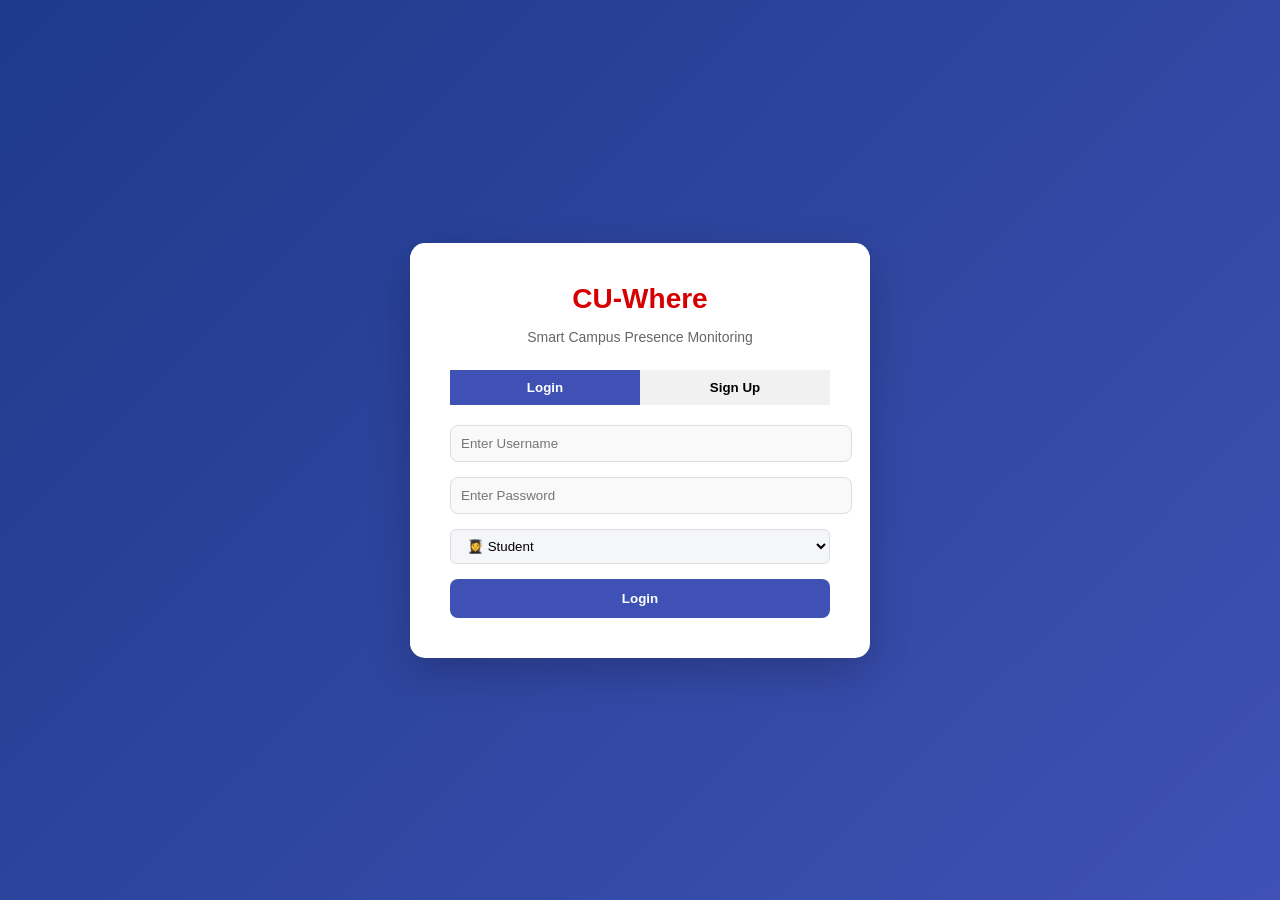
<file: index.html>
<!DOCTYPE html>
<html>
<head>
  <title>CU-Where</title>
  <link rel="stylesheet" href="style.css">
</head>
<body>

<div class="login-container">

  <div class="login-card">

    <h1 class="brand">CU-Where</h1>
    <p class="tagline">Smart Campus Presence Monitoring</p>

    <div class="toggle-buttons">
      <button id="loginTab" class="active" onclick="switchMode('login')">Login</button>
      <button id="signupTab" onclick="switchMode('signup')">Sign Up</button>
    </div>

    <div class="form-group">
      <input type="text" id="username" placeholder="Enter Username">
    </div>

    <div class="form-group">
      <input type="password" id="password" placeholder="Enter Password">
    </div>

    <div class="form-group">
      <select id="role">
        <option value="student">👩‍🎓 Student</option>
        <option value="teacher">👨‍🏫 Teacher</option>
        <option value="hod">👨‍💼 HOD</option>
      </select>
    </div>

    <button class="main-btn" onclick="handleAuth()" id="actionBtn">
      Login
    </button>

  </div>

</div>

<script src="script.js"></script>
</body>
</html>
</file>
<file: style.css>
/* GENERAL */
/* ================= LOGIN PAGE ================= */

body {
  margin: 0;
  font-family: 'Segoe UI', sans-serif;
  background: linear-gradient(135deg, #1e3a8a, #3f51b5);
  display: flex;
  justify-content: center;
  align-items: center;
  height: 100vh;
}

.login-container {
  width: 100%;
  display: flex;
  justify-content: center;
}

.login-card {
  background: white;
  width: 380px;
  padding: 40px;
  border-radius: 15px;
  box-shadow: 0 15px 40px rgba(0,0,0,0.2);
  text-align: center;
}

.brand {
  margin: 0;
  font-size: 28px;
  color: #d60000;
  font-weight: 700;
}

.tagline {
  font-size: 14px;
  color: #666;
  margin-bottom: 25px;
}

.toggle-buttons {
  display: flex;
  margin-bottom: 20px;
}

.toggle-buttons button {
  flex: 1;
  padding: 10px;
  border: none;
  cursor: pointer;
  background: #f1f1f1;
  font-weight: 600;
  transition: 0.3s;
}

.toggle-buttons button.active {
  background: #3f51b5;
  color: white;
}

.form-group {
  margin-bottom: 15px;
}

input, select {
  width: 100%;
  padding: 10px;
  border-radius: 8px;
  border: 1px solid #ddd;
  background: #f9f9f9;
}

input:focus, select:focus {
  outline: none;
  border-color: #3f51b5;
}

.main-btn {
  width: 100%;
  padding: 12px;
  background: #3f51b5;
  color: white;
  border: none;
  border-radius: 8px;
  font-weight: 600;
  cursor: pointer;
  transition: 0.3s;
}

.main-btn:hover {
  background: #1e3a8a;
}




body {
  margin: 0;
  font-family: 'Segoe UI', sans-serif;
  background-color: #eef1f6;
  color: #2c3e50;
}

/* NAVBAR */
.navbar {
  background: white;
  padding: 15px 40px;
  display: flex;
  justify-content: space-between;
  align-items: center;
  box-shadow: 0 2px 10px rgba(0,0,0,0.05);
}

.logo {
  font-size: 20px;
  font-weight: 600;
  color: #d60000; /* CU red vibe */
}

.search input {
  padding: 8px 15px;
  border-radius: 20px;
  border: 1px solid #ddd;
  width: 300px;
  background: #f5f6fa;
}

.profile {
  font-weight: 500;
  color: #34495e;
}

/* PAGE TITLE */
.page-title {
  background: #3f51b5;  /* CUIMS blue vibe */
  color: white;
  padding: 18px;
  text-align: center;
  font-size: 20px;
  font-weight: 600;
  border-radius: 10px;
  width: 90%;
  margin: 20px auto;
}

/* CARDS */
.card {
  background: white;
  width: 90%;
  margin: 20px auto;
  padding: 20px;
  border-radius: 12px;
  box-shadow: 0 4px 20px rgba(0,0,0,0.06);
}

/* MAP */
#map {
  height: 500px;
  border-radius: 12px;
}

/* STATS SECTION */
.stats-container {
  display: flex;
  justify-content: space-between;
  width: 90%;
  margin: auto;
  gap: 20px;
}

.stat-card {
  flex: 1;
  background: white;
  padding: 20px;
  border-radius: 12px;
  text-align: center;
  box-shadow: 0 4px 15px rgba(0,0,0,0.06);
  transition: 0.3s ease;
}

.stat-card:hover {
  transform: translateY(-5px);
}

/* Color-coded headings */
.stat-card:nth-child(1) h3 {
  color: #2e7d32; /* Students - green */
}

.stat-card:nth-child(2) h3 {
  color: #1565c0; /* Teachers - blue */
}

.stat-card:nth-child(3) h3 {
  color: #c62828; /* HOD - red */
}

.stat-card p {
  font-size: 24px;
  font-weight: 600;
  margin-top: 10px;
}

/* DROPDOWNS */
.dropdowns {
  display: flex;
  gap: 30px;
}

label {
  font-size: 14px;
  font-weight: 500;
}

select {
  padding: 8px 12px;
  border-radius: 6px;
  border: 1px solid #ddd;
  background: #f5f6fa;
}

/* BREAK BUTTON */
.break-btn {
  padding: 10px 20px;
  background: #e53935;
  color: white;
  border: none;
  border-radius: 6px;
  cursor: pointer;
  font-weight: 500;
  transition: 0.2s ease;
}

.break-btn:hover {
  background: #c62828;
}



/* DASHBOARD BODY */
.dashboard-page {
  margin: 0;
  font-family: 'Segoe UI', sans-serif;
  background-color: #eef1f6;
  color: #2c3e50;
    display: grid;
    place-items: center;
}



.dashboard-wrapper {
  width: 100%;
  max-width: 1300px;
  margin: auto;
}
</file>
